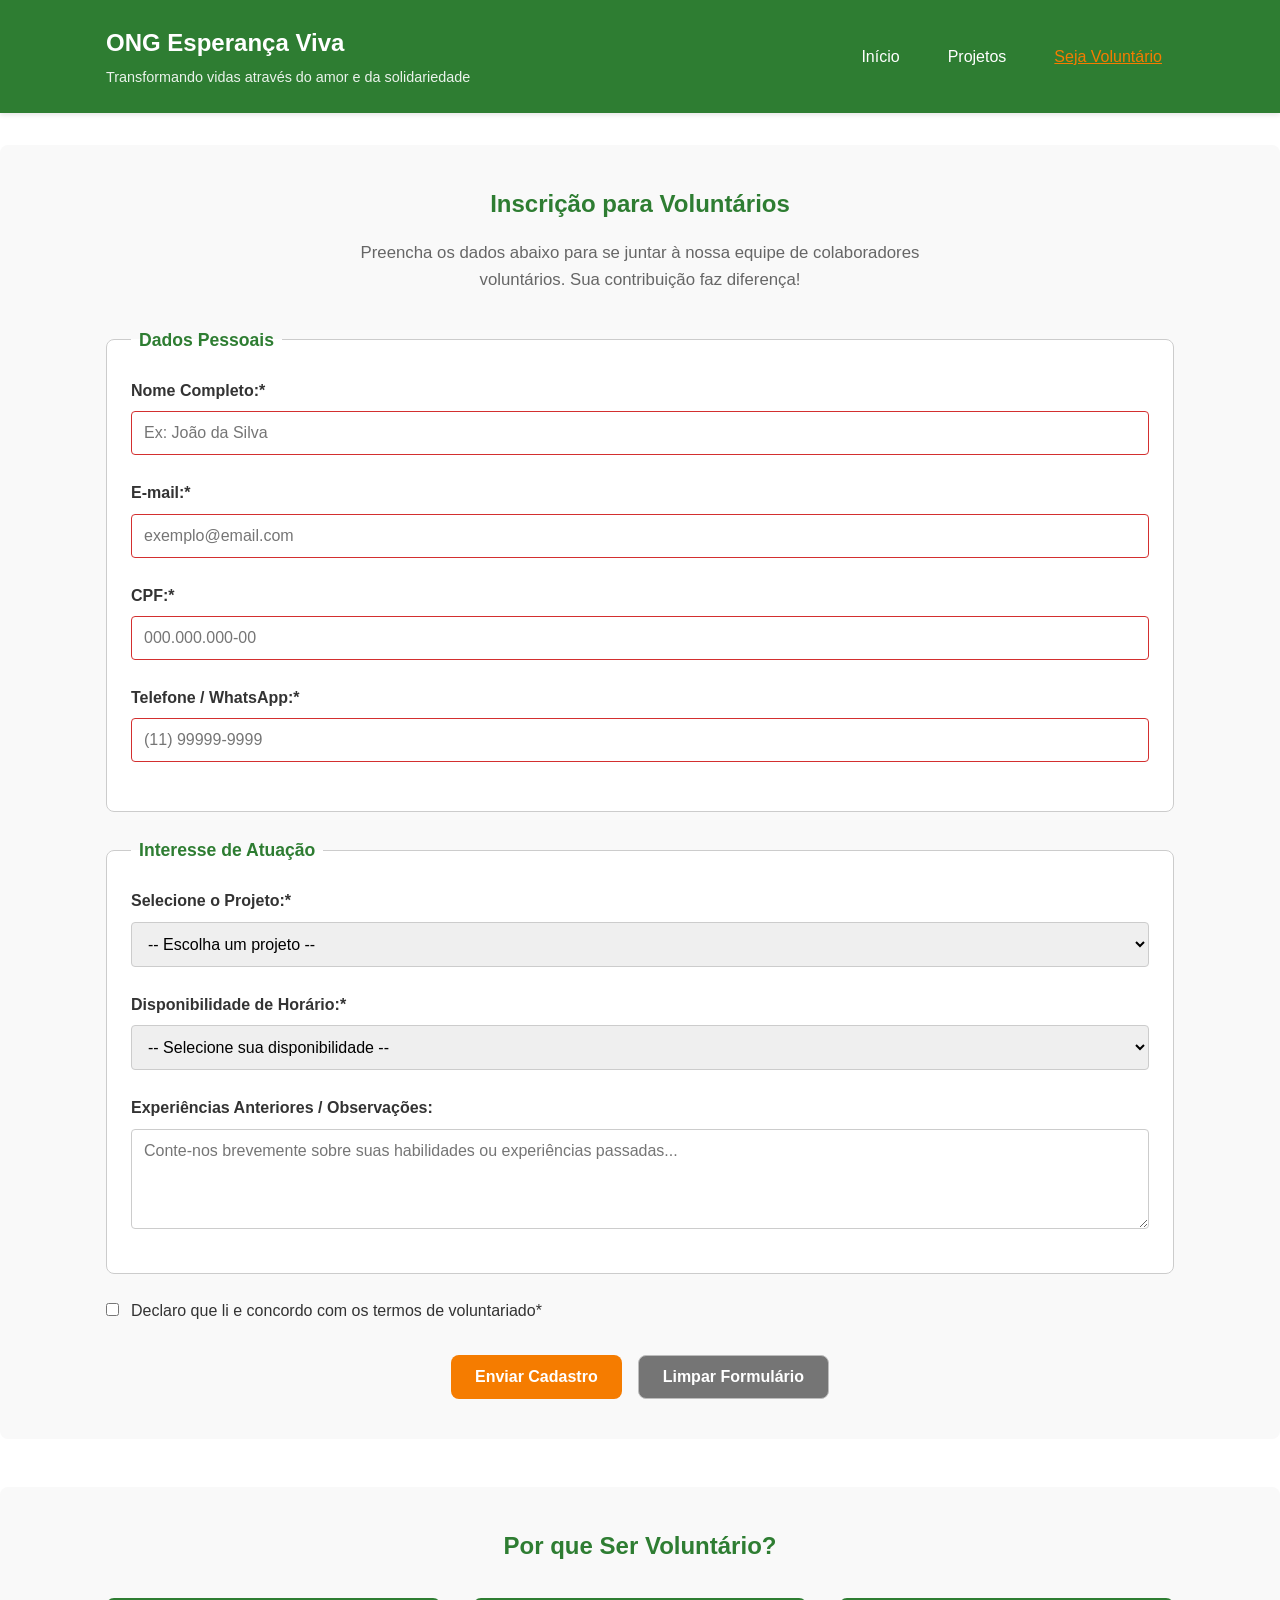
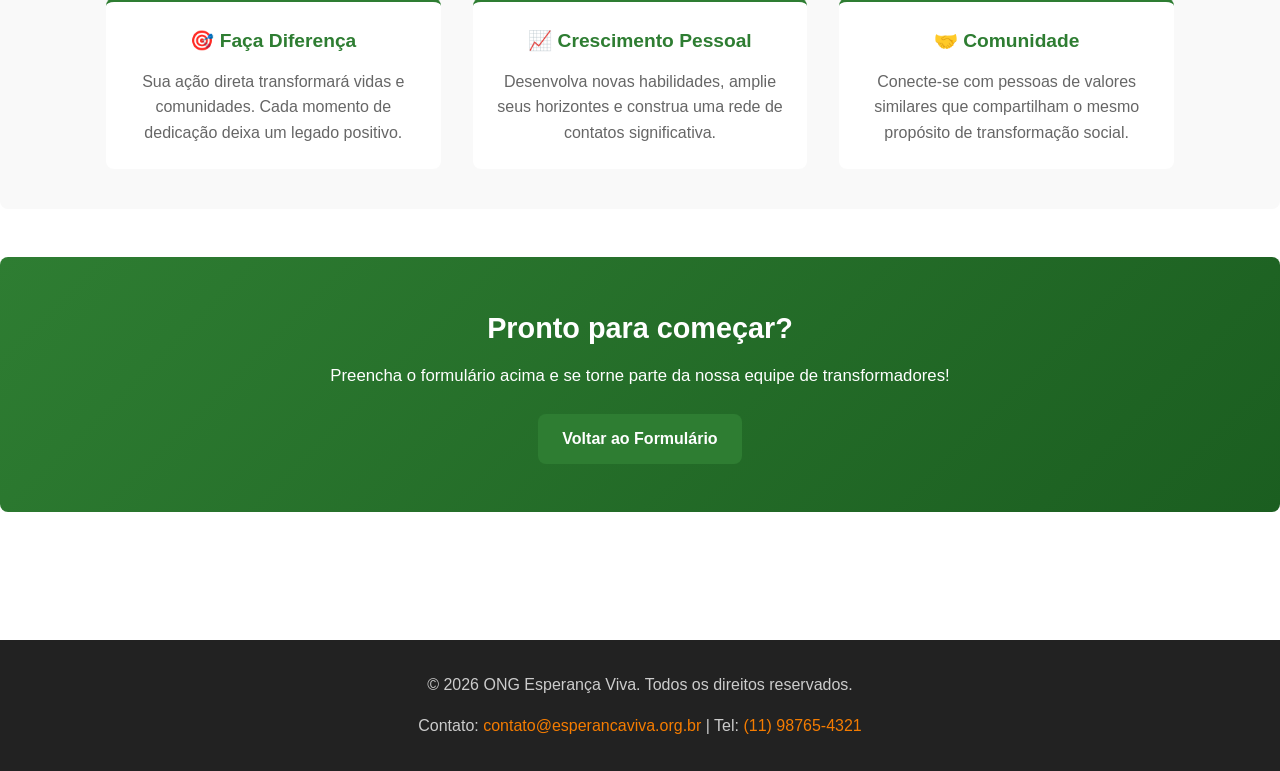
<file: cadastro.html>
<!doctype html>
<html lang="pt-BR">
  <head>
    <meta charset="UTF-8" />
    <meta name="viewport" content="width=device-width, initial-scale=1.0" />
    <meta name="description" content="Formulário de inscrição para voluntários da ONG Esperança Viva. Junte-se à nossa equipe e transforme vidas." />
    <meta name="keywords" content="voluntariado, inscrição, formulário, ONG" />
    <title>ONG Esperança Viva - Seja Voluntário</title>
    <link rel="stylesheet" href="style.css" />
  </head>
  <body>
    <header role="banner">
      <div class="container">
        <div class="logo">
          <h1>ONG Esperança Viva</h1>
          <p class="tagline">Transformando vidas através do amor e da solidariedade</p>
        </div>
        <nav role="navigation" aria-label="Menu principal">
          <ul>
            <li><a href="index.html">Início</a></li>
            <li><a href="projetos.html">Projetos</a></li>
            <li><a href="cadastro.html" class="active" aria-current="page">Seja Voluntário</a></li>
          </ul>
        </nav>
      </div>
    </header>

    <main role="main">
      <section class="form-section">
        <div class="container">
          <h1>Inscrição para Voluntários</h1>
          <p class="intro-form">
            Preencha os dados abaixo para se juntar à nossa equipe de
            colaboradores voluntários. Sua contribuição faz diferença!
          </p>

          <form id="form-voluntario" action="#" method="POST" novalidate>
            <fieldset>
              <legend>Dados Pessoais</legend>

              <div class="form-group">
                <label for="nome">Nome Completo:*</label>
                <input
                  type="text"
                  id="nome"
                  name="nome"
                  required
                  minlength="3"
                  maxlength="100"
                  placeholder="Ex: João da Silva"
                  aria-required="true"
                />
                <span class="error-msg" id="erro-nome"></span>
              </div>

              <div class="form-group">
                <label for="email">E-mail:*</label>
                <input
                  type="email"
                  id="email"
                  name="email"
                  required
                  placeholder="exemplo@email.com"
                  aria-required="true"
                />
                <span class="error-msg" id="erro-email"></span>
              </div>

              <div class="form-group">
                <label for="cpf">CPF:*</label>
                <input
                  type="text"
                  id="cpf"
                  name="cpf"
                  required
                  placeholder="000.000.000-00"
                  maxlength="14"
                  aria-required="true"
                />
                <span class="error-msg" id="erro-cpf"></span>
              </div>

              <div class="form-group">
                <label for="telefone">Telefone / WhatsApp:*</label>
                <input
                  type="tel"
                  id="telefone"
                  name="telefone"
                  required
                  placeholder="(11) 99999-9999"
                  maxlength="15"
                  aria-required="true"
                />
                <span class="error-msg" id="erro-telefone"></span>
              </div>
            </fieldset>

            <fieldset>
              <legend>Interesse de Atuação</legend>

              <div class="form-group">
                <label for="projeto-interesse">Selecione o Projeto:*</label>
                <select
                  id="projeto-interesse"
                  name="projeto_interesse"
                  required
                  aria-required="true"
                >
                  <option value="">-- Escolha um projeto --</option>
                  <option value="futuro-digital">
                    Projeto Futuro Digital (Aulas de TI)
                  </option>
                  <option value="prato-cheio">
                    Prato Cheio (Distribuição de Alimentos)
                  </option>
                  <option value="maos-que-nutrem">
                    Mãos que Nutrem (Hortas Comunitárias)
                  </option>
                  <option value="acolher-cuidar">
                    Acolher e Cuidar (Apoio a Idosos)
                  </option>
                  <option value="outro">Apoio Geral / Administrativo</option>
                </select>
                <span class="error-msg" id="erro-projeto"></span>
              </div>

              <div class="form-group">
                <label for="disponibilidade">
                  Disponibilidade de Horário:*
                </label>
                <select id="disponibilidade" name="disponibilidade" required aria-required="true">
                  <option value="">
                    -- Selecione sua disponibilidade --
                  </option>
                  <option value="semana-manha">
                    Durante a semana (Manhã)
                  </option>
                  <option value="semana-tarde">
                    Durante a semana (Tarde)
                  </option>
                  <option value="semana-noite">
                    Durante a semana (Noite)
                  </option>
                  <option value="finais-semana">Finais de semana</option>
                  <option value="flexivel">Flexível</option>
                </select>
                <span class="error-msg" id="erro-disponibilidade"></span>
              </div>

              <div class="form-group">
                <label for="observacoes">
                  Experiências Anteriores / Observações:
                </label>
                <textarea
                  id="observacoes"
                  name="observacoes"
                  rows="4"
                  maxlength="500"
                  placeholder="Conte-nos brevemente sobre suas habilidades ou experiências passadas..."
                ></textarea>
              </div>
            </fieldset>

            <div class="form-group form-checkbox">
              <input
                type="checkbox"
                id="termos"
                name="termos"
                required
                aria-required="true"
              />
              <label for="termos">
                Declaro que li e concordo com os termos de voluntariado*
              </label>
              <span class="error-msg" id="erro-termos"></span>
            </div>

            <div class="form-buttons">
              <button type="submit" class="btn btn-submit">Enviar Cadastro</button>
              <button type="reset" class="btn btn-secondary">Limpar Formulário</button>
            </div>
          </form>

          <div class="success-msg" id="success-msg" style="display: none;">
            ✅ Seu cadastro foi recebido com sucesso! Entraremos em contato em breve.
          </div>
        </div>
      </section>

      <section class="info-section">
        <div class="container">
          <h2>Por que Ser Voluntário?</h2>
          <div class="info-grid">
            <div class="info-card">
              <h3>🎯 Faça Diferença</h3>
              <p>Sua ação direta transformará vidas e comunidades. Cada momento de dedicação deixa um legado positivo.</p>
            </div>
            <div class="info-card">
              <h3>📈 Crescimento Pessoal</h3>
              <p>Desenvolva novas habilidades, amplie seus horizontes e construa uma rede de contatos significativa.</p>
            </div>
            <div class="info-card">
              <h3>🤝 Comunidade</h3>
              <p>Conecte-se com pessoas de valores similares que compartilham o mesmo propósito de transformação social.</p>
            </div>
          </div>
        </div>
      </section>

      <section class="cta-final">
        <div class="container">
          <h2>Pronto para começar?</h2>
          <p>Preencha o formulário acima e se torne parte da nossa equipe de transformadores!</p>
          <a href="#form-voluntario" class="btn btn-primary">Voltar ao Formulário</a>
        </div>
      </section>
    </main>

    <footer role="contentinfo">
      <div class="container">
        <p>&copy; 2026 ONG Esperança Viva. Todos os direitos reservados.</p>
        <address>
          Contato:
          <a href="mailto:contato@esperancaviva.org.br">contato@esperancaviva.org.br</a>
          | Tel: <a href="tel:+5511987654321">(11) 98765-4321</a>
        </address>
      </div>
    </footer>

    <script src="script.js"></script>
  </body>
</html>
</file>
<file: style.css>
/* Reset Básico e Variáveis */
:root {
  --primary-color: #2e7d32;
  --primary-hover: #1b5e20;
  --secondary-color: #f57c00;
  --bg-light: #f9f9f9;
  --text-color: #333333;
  --error-color: #d32f2f;
  --border-radius: 8px;
}

* {
  box-sizing: border-box;
  margin: 0;
  padding: 0;
}

body {
  font-family: 'Segoe UI', Tahoma, Geneva, Verdana, sans-serif;
  line-height: 1.6;
  color: var(--text-color);
  background-color: #ffffff;
}

/* Container Padrão */
.container {
  max-width: 1100px;
  margin: 0 auto;
  padding: 0 1rem;
}

/* Header & Navegação */
header {
  background-color: var(--primary-color);
  color: #ffffff;
  padding: 1.5rem 2rem;
  box-shadow: 0 2px 5px rgba(0,0,0,0.1);
  position: sticky;
  top: 0;
  z-index: 100;
}

header .container {
  display: flex;
  justify-content: space-between;
  align-items: center;
  gap: 2rem;
}

.logo h1 {
  font-size: 1.5rem;
  margin-bottom: 0.25rem;
}

.logo .tagline {
  font-size: 0.9rem;
  color: rgba(255, 255, 255, 0.9);
  font-weight: normal;
  margin: 0;
}

nav ul {
  display: flex;
  list-style: none;
  gap: 1.5rem;
}

nav a {
  color: #ffffff;
  text-decoration: none;
  font-weight: 500;
  transition: color 0.3s ease;
  padding: 0.5rem 0.75rem;
}

nav a:hover, nav a.active {
  color: var(--secondary-color);
  text-decoration: underline;
}

/* Conteúdo Principal */
main {
  min-height: calc(100vh - 300px);
  padding: 2rem 0;
}

/* Seção Hero */
.hero {
  background: linear-gradient(135deg, var(--primary-color), #1b5e20);
  color: #ffffff;
  padding: 4rem 1.5rem;
  text-align: center;
  margin-bottom: 3rem;
  border-radius: var(--border-radius);
}

.hero h2 {
  font-size: 2.2rem;
  margin-bottom: 1rem;
}

.hero p {
  font-size: 1.1rem;
  margin-bottom: 2rem;
  max-width: 600px;
  margin-left: auto;
  margin-right: auto;
}

/* Sobre */
.sobre {
  margin-bottom: 3rem;
}

.sobre h2 {
  color: var(--primary-color);
  margin-bottom: 1.5rem;
}

.sobre-content {
  display: grid;
  grid-template-columns: 1fr 1fr;
  gap: 2rem;
  align-items: center;
}

.sobre-text p {
  font-size: 1.05rem;
  line-height: 1.8;
  margin-bottom: 1rem;
}

.sobre-image img {
  width: 100%;
  height: auto;
  border-radius: var(--border-radius);
  box-shadow: 0 4px 8px rgba(0,0,0,0.1);
}

.sobre figcaption {
  font-size: 0.9rem;
  color: #666;
  margin-top: 0.5rem;
  text-align: center;
}

/* Seção Valores */
.valores {
  background-color: var(--bg-light);
  padding: 2rem;
  border-radius: var(--border-radius);
  margin-bottom: 3rem;
}

.valores h2 {
  color: var(--primary-color);
  margin-bottom: 1.5rem;
  text-align: center;
}

.pilares-list {
  list-style: none;
  display: grid;
  grid-template-columns: repeat(auto-fit, minmax(250px, 1fr));
  gap: 2rem;
}

.pilares-list li {
  background: #ffffff;
  padding: 1.5rem;
  border-radius: var(--border-radius);
  border-left: 4px solid var(--secondary-color);
}

.pilares-list h3 {
  color: var(--primary-color);
  margin-bottom: 0.75rem;
}

/* Seção Preview de Projetos */
.projetos-preview {
  margin-bottom: 3rem;
}

.projetos-preview h2 {
  color: var(--primary-color);
  margin-bottom: 1rem;
  text-align: center;
}

.intro-projetos {
  text-align: center;
  margin-bottom: 2rem;
  font-size: 1.05rem;
  color: #666;
}

/* Seção Projetos Full */
.projetos-full {
  padding: 2rem 0;
}

.projetos-full h1 {
  color: var(--primary-color);
  margin-bottom: 1rem;
  text-align: center;
}

/* Cards Grid (Projetos) */
.cards-grid {
  display: grid;
  grid-template-columns: repeat(auto-fit, minmax(300px, 1fr));
  gap: 2rem;
  margin-top: 2rem;
}

.card {
  border: 1px solid #ddd;
  border-radius: var(--border-radius);
  overflow: hidden;
  box-shadow: 0 4px 6px rgba(0,0,0,0.08);
  display: flex;
  flex-direction: column;
  transition: transform 0.3s ease, box-shadow 0.3s ease;
}

.card:hover {
  transform: translateY(-5px);
  box-shadow: 0 8px 12px rgba(0,0,0,0.15);
}

.card img {
  width: 100%;
  height: 250px;
  object-fit: cover;
}

.card-body {
  padding: 1.5rem;
  display: flex;
  flex-direction: column;
  flex-grow: 1;
}

.card-body h2,
.card-body h3 {
  color: var(--primary-color);
  margin-bottom: 0.75rem;
}

.card-body p {
  margin-bottom: 1.5rem;
  flex-grow: 1;
  font-size: 0.95rem;
  line-height: 1.7;
}

.cta-section {
  text-align: center;
  margin-top: 2rem;
}

/* Formulário de Cadastro */
.form-section {
  background-color: var(--bg-light);
  padding: 2.5rem;
  border-radius: var(--border-radius);
  margin-bottom: 3rem;
}

.form-section h1 {
  color: var(--primary-color);
  margin-bottom: 1rem;
  text-align: center;
}

.intro-form {
  text-align: center;
  margin-bottom: 2rem;
  font-size: 1.05rem;
  color: #666;
  max-width: 600px;
  margin-left: auto;
  margin-right: auto;
}

fieldset {
  border: 1px solid #ccc;
  padding: 1.5rem;
  border-radius: var(--border-radius);
  margin-bottom: 1.5rem;
  background-color: #ffffff;
}

legend {
  font-weight: bold;
  color: var(--primary-color);
  padding: 0 0.5rem;
  font-size: 1.1rem;
}

.form-group {
  margin-bottom: 1.25rem;
  display: flex;
  flex-direction: column;
}

.form-group label {
  margin-bottom: 0.5rem;
  font-weight: 600;
  color: var(--text-color);
}

.form-group input,
.form-group select,
.form-group textarea {
  padding: 0.75rem;
  border: 1px solid #ccc;
  border-radius: 4px;
  font-size: 1rem;
  font-family: inherit;
  transition: border-color 0.3s ease, box-shadow 0.3s ease;
}

.form-group input:focus,
.form-group select:focus,
.form-group textarea:focus {
  outline: none;
  border-color: var(--primary-color);
  box-shadow: 0 0 4px rgba(46, 125, 50, 0.4);
}

.form-group input:invalid {
  border-color: var(--error-color);
}

.form-group textarea {
  resize: vertical;
  min-height: 100px;
}

.form-checkbox {
  flex-direction: row;
  align-items: flex-start;
  gap: 0.75rem;
}

.form-checkbox input[type="checkbox"] {
  margin-top: 0.35rem;
  cursor: pointer;
}

.form-checkbox label {
  margin-bottom: 0;
  font-weight: 500;
  cursor: pointer;
}

.error-msg {
  color: var(--error-color);
  font-size: 0.85rem;
  margin-top: 0.3rem;
  display: block;
}

.form-buttons {
  display: flex;
  gap: 1rem;
  justify-content: center;
  flex-wrap: wrap;
  margin-top: 2rem;
}

/* Botões */
.btn, .btn-card, .btn-submit, .btn-secondary, .btn-primary {
  display: inline-block;
  padding: 0.75rem 1.5rem;
  text-decoration: none;
  border-radius: var(--border-radius);
  font-weight: bold;
  border: none;
  cursor: pointer;
  transition: background-color 0.3s ease, transform 0.2s ease;
  font-size: 1rem;
}

.btn, .btn-card, .btn-submit {
  background-color: var(--secondary-color);
  color: #ffffff;
}

.btn:hover, .btn-card:hover, .btn-submit:hover {
  background-color: #e65100;
  transform: translateY(-2px);
}

.btn-primary {
  background-color: var(--primary-color);
  color: #ffffff;
}

.btn-primary:hover {
  background-color: var(--primary-hover);
  transform: translateY(-2px);
}

.btn-secondary {
  background-color: #757575;
  color: #ffffff;
  border: 1px solid #bdbdbd;
}

.btn-secondary:hover {
  background-color: #616161;
  transform: translateY(-2px);
}

/* Seção Info */
.info-section {
  background-color: var(--bg-light);
  padding: 2.5rem;
  border-radius: var(--border-radius);
  margin-bottom: 3rem;
}

.info-section h2 {
  color: var(--primary-color);
  margin-bottom: 2rem;
  text-align: center;
}

.info-grid {
  display: grid;
  grid-template-columns: repeat(auto-fit, minmax(250px, 1fr));
  gap: 2rem;
}

.info-card {
  background: #ffffff;
  padding: 1.5rem;
  border-radius: var(--border-radius);
  text-align: center;
  border-top: 4px solid var(--primary-color);
}

.info-card h3 {
  color: var(--primary-color);
  margin-bottom: 0.75rem;
  font-size: 1.2rem;
}

.info-card p {
  color: #666;
  line-height: 1.6;
}

/* CTA Final */
.cta-final {
  background: linear-gradient(135deg, var(--primary-color), #1b5e20);
  color: #ffffff;
  padding: 3rem 2rem;
  border-radius: var(--border-radius);
  text-align: center;
  margin-bottom: 3rem;
}

.cta-final h2 {
  margin-bottom: 0.75rem;
  font-size: 1.8rem;
}

.cta-final p {
  margin-bottom: 1.5rem;
  font-size: 1.05rem;
}

/* Mensagem de Sucesso */
.success-msg {
  background-color: #c8e6c9;
  color: #1b5e20;
  padding: 1.5rem;
  border-radius: var(--border-radius);
  margin-top: 2rem;
  border-left: 4px solid #2e7d32;
  animation: slideIn 0.3s ease;
}

@keyframes slideIn {
  from {
    opacity: 0;
    transform: translateY(-10px);
  }
  to {
    opacity: 1;
    transform: translateY(0);
  }
}

/* Rodapé */
footer {
  background-color: #222;
  color: #ccc;
  text-align: center;
  padding: 2rem;
  margin-top: 3rem;
}

footer h1, footer h2, footer h3 {
  color: #ccc;
}

footer a {
  color: var(--secondary-color);
  text-decoration: none;
  transition: color 0.3s ease;
}

footer a:hover {
  color: #ffb74d;
  text-decoration: underline;
}

footer address {
  font-style: normal;
  margin-top: 1rem;
}

/* Responsividade */
@media (max-width: 768px) {
  header .container {
    flex-direction: column;
    text-align: center;
    gap: 1rem;
  }

  header .logo h1 {
    font-size: 1.2rem;
  }

  nav ul {
    flex-wrap: wrap;
    justify-content: center;
    gap: 1rem;
  }

  nav a {
    font-size: 0.9rem;
  }

  .hero {
    padding: 2.5rem 1.5rem;
  }

  .hero h2 {
    font-size: 1.6rem;
  }

  .sobre-content {
    grid-template-columns: 1fr;
  }

  .cards-grid {
    grid-template-columns: 1fr;
  }

  .form-section {
    padding: 1.5rem;
  }

  fieldset {
    padding: 1rem;
  }

  .form-buttons {
    flex-direction: column;
  }

  .form-buttons .btn {
    width: 100%;
  }

  .cta-final {
    padding: 2rem 1.5rem;
  }

  .cta-final h2 {
    font-size: 1.4rem;
  }
}

@media (max-width: 480px) {
  header .container {
    padding: 0;
  }

  .logo h1 {
    font-size: 1rem;
  }

  .logo .tagline {
    font-size: 0.75rem;
  }

  nav ul {
    gap: 0.5rem;
  }

  nav a {
    padding: 0.3rem 0.5rem;
    font-size: 0.8rem;
  }

  .hero h2 {
    font-size: 1.3rem;
  }

  .btn {
    padding: 0.6rem 1rem;
    font-size: 0.9rem;
  }

  .info-grid {
    grid-template-columns: 1fr;
  }
}
</file>
